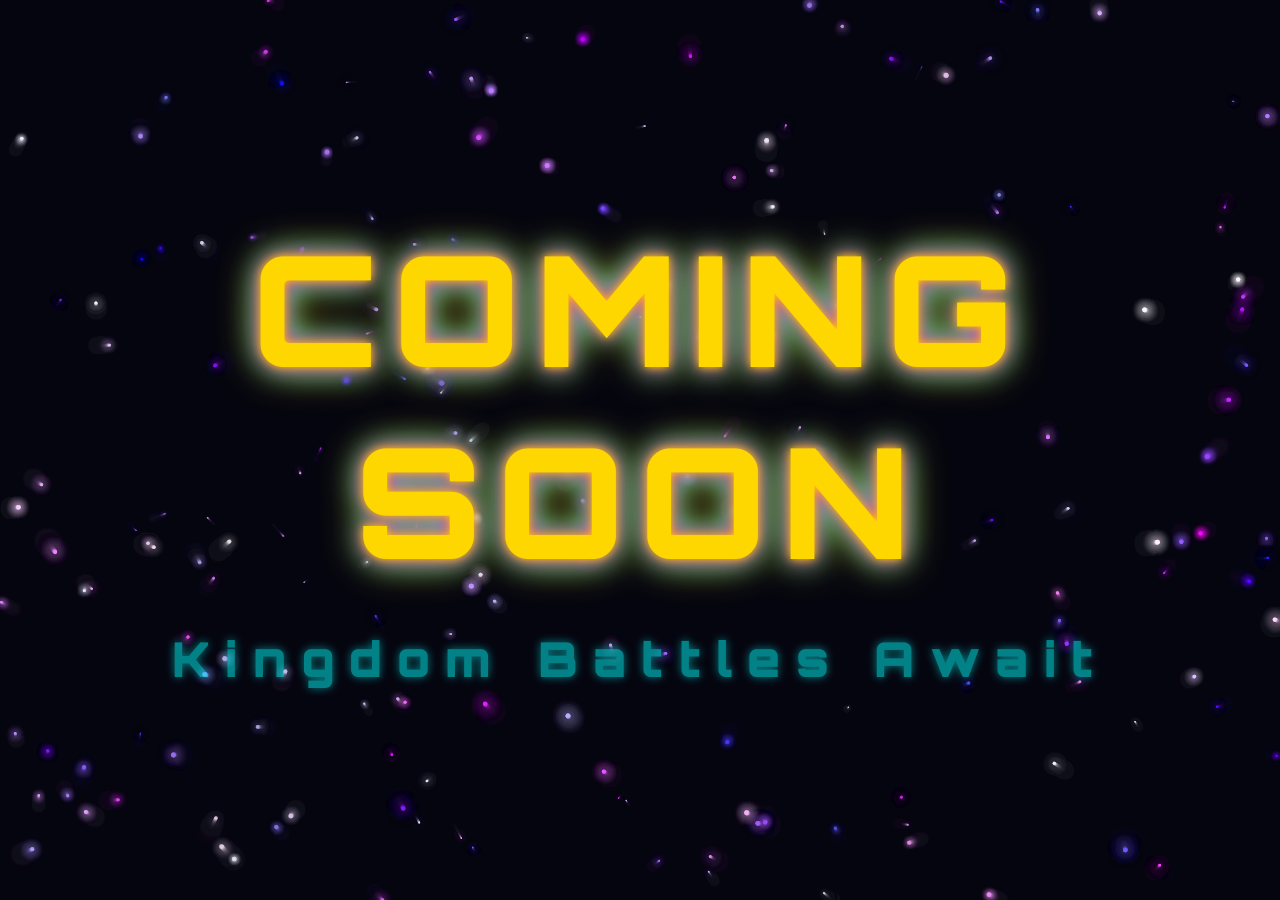
<file: templates/kingdom/game.html>
<!DOCTYPE html>
<html lang="en">
<head>
    <meta charset="UTF-8">
    <meta name="viewport" content="width=device-width, initial-scale=1.0">
    <title>Kingdom Battles | COMING SOON</title>
    <style>
        @import url('https://fonts.googleapis.com/css2?family=Orbitron:wght@400;700;900&display=swap');
        
        * {
            margin: 0;
            padding: 0;
            box-sizing: border-box;
        }
        
        body {
            overflow: hidden;
            background: radial-gradient(ellipse at center, #0a0a1a 0%, #000000 70%);
            font-family: 'Orbitron', monospace;
            height: 100vh;
            display: flex;
            justify-content: center;
            align-items: center;
            position: relative;
        }
        
        canvas {
            position: fixed;
            top: 0;
            left: 0;
            z-index: 1;
        }
        
        .coming-soon {
            position: relative;
            z-index: 10;
            text-align: center;
            color: #ffd700;
            text-shadow: 
                0 0 10px #ffd700,
                0 0 20px #ff1493,
                0 0 30px #00ffff,
                0 0 40px #ffd700;
            animation: glow 2s ease-in-out infinite alternate;
            font-size: clamp(4rem, 12vw, 20rem);
            font-weight: 900;
            letter-spacing: 0.1em;
            transform: perspective(1000px) rotateX(10deg);
            cursor: default;
        }
        
        @keyframes glow {
            from {
                text-shadow: 
                    0 0 10px #ffd700,
                    0 0 20px #ff1493,
                    0 0 30px #00ffff,
                    0 0 50px #ffd700,
                    0 0 60px #ff1493;
                transform: perspective(1000px) rotateX(10deg) translateY(0);
            }
            to {
                text-shadow: 
                    0 0 20px #ffd700,
                    0 0 30px #ff1493,
                    0 0 50px #00ffff,
                    0 0 70px #ffd700,
                    0 0 100px #ff1493;
                transform: perspective(1000px) rotateX(20deg) translateY(-10px);
            }
        }
        
        .subtitle {
            margin-top: 2rem;
            font-size: clamp(1.5rem, 4vw, 3rem);
            color: #00ffff;
            text-shadow: 0 0 10px #00ffff;
            animation: pulse 1.5s ease-in-out infinite;
            opacity: 0;
            animation-delay: 1s;
            animation-fill-mode: forwards;
        }
        
        @keyframes pulse {
            0%, 100% { opacity: 0.5; transform: scale(1); }
            50% { opacity: 1; transform: scale(1.05); }
        }
        
        .glitch {
            position: relative;
            animation: glitch 0.3s infinite linear alternate-reverse;
        }
        
        @keyframes glitch {
            0% {
                transform: translate(0);
            }
            20% {
                transform: translate(-2px, 2px);
            }
            40% {
                transform: translate(-2px, -2px);
            }
            60% {
                transform: translate(2px, 2px);
            }
            80% {
                transform: translate(2px, -2px);
            }
            100% {
                transform: translate(0);
            }
        }
        
        @media (max-width: 768px) {
            .coming-soon {
                letter-spacing: 0.05em;
            }
        }
    </style>
</head>
<body>
    <canvas id="particles"></canvas>
    <div class="coming-soon glitch">
        COMING SOON
        <div class="subtitle">Kingdom Battles Await</div>
    </div>
    
    <script>
        // Ultra-cool particle system for insane artist-level effects
        const canvas = document.getElementById('particles');
        const ctx = canvas.getContext('2d');
        
        canvas.width = window.innerWidth;
        canvas.height = window.innerHeight;
        
        window.addEventListener('resize', () => {
            canvas.width = window.innerWidth;
            canvas.height = window.innerHeight;
        });
        
        class Particle {
            constructor() {
                this.x = Math.random() * canvas.width;
                this.y = Math.random() * canvas.height;
                this.size = Math.random() * 2 + 0.5;
                this.speedX = Math.random() * 0.5 - 0.25;
                this.speedY = Math.random() * 0.5 - 0.25;
                this.color = `hsl(${Math.random() * 60 + 240}, 100%, ${Math.random() * 50 + 50}%)`; // Cyan-gold tones
                this.opacity = Math.random() * 0.5 + 0.2;
                this.glow = Math.random() * 10 + 5;
            }
            
            update() {
                this.x += this.speedX;
                this.y += this.speedY;
                
                if (this.x > canvas.width || this.x < 0) this.speedX *= -1;
                if (this.y > canvas.height || this.y < 0) this.speedY *= -1;
                
                this.opacity = Math.sin(Date.now() * 0.001 + this.x * 0.01) * 0.3 + 0.7;
            }
            
            draw() {
                ctx.save();
                ctx.globalAlpha = this.opacity;
                ctx.shadowColor = this.color;
                ctx.shadowBlur = this.glow;
                ctx.fillStyle = this.color;
                ctx.beginPath();
                ctx.arc(this.x, this.y, this.size, 0, Math.PI * 2);
                ctx.fill();
                ctx.restore();
            }
        }
        
        const particles = [];
        for (let i = 0; i < 200; i++) {
            particles.push(new Particle());
        }
        
        function animate() {
            ctx.fillStyle = 'rgba(10, 10, 26, 0.1)';
            ctx.fillRect(0, 0, canvas.width, canvas.height);
            
            particles.forEach(p => {
                p.update();
                p.draw();
            });
            
            // Mouse trail magic
            canvas.addEventListener('mousemove', (e) => {
                for (let i = 0; i < 5; i++) {
                    const p = new Particle();
                    p.x = e.clientX;
                    p.y = e.clientY;
                    p.color = '#ffd700';
                    p.size *= 2;
                    p.speedX *= 3;
                    p.speedY *= 3;
                    particles.push(p);
                }
            });
            
            requestAnimationFrame(animate);
        }
        
        animate();
        
        // Epic entrance animation
        document.querySelector('.coming-soon').style.opacity = '0';
        document.querySelector('.coming-soon').style.transform = 'scale(0.5) rotateY(90deg)';
        setTimeout(() => {
            document.querySelector('.coming-soon').style.transition = 'all 2s cubic-bezier(0.175, 0.885, 0.32, 1.275)';
            document.querySelector('.coming-soon').style.opacity = '1';
            document.querySelector('.coming-soon').style.transform = 'scale(1) rotateY(0deg)';
        }, 500);
    </script>
</body>
</html>
</file>
